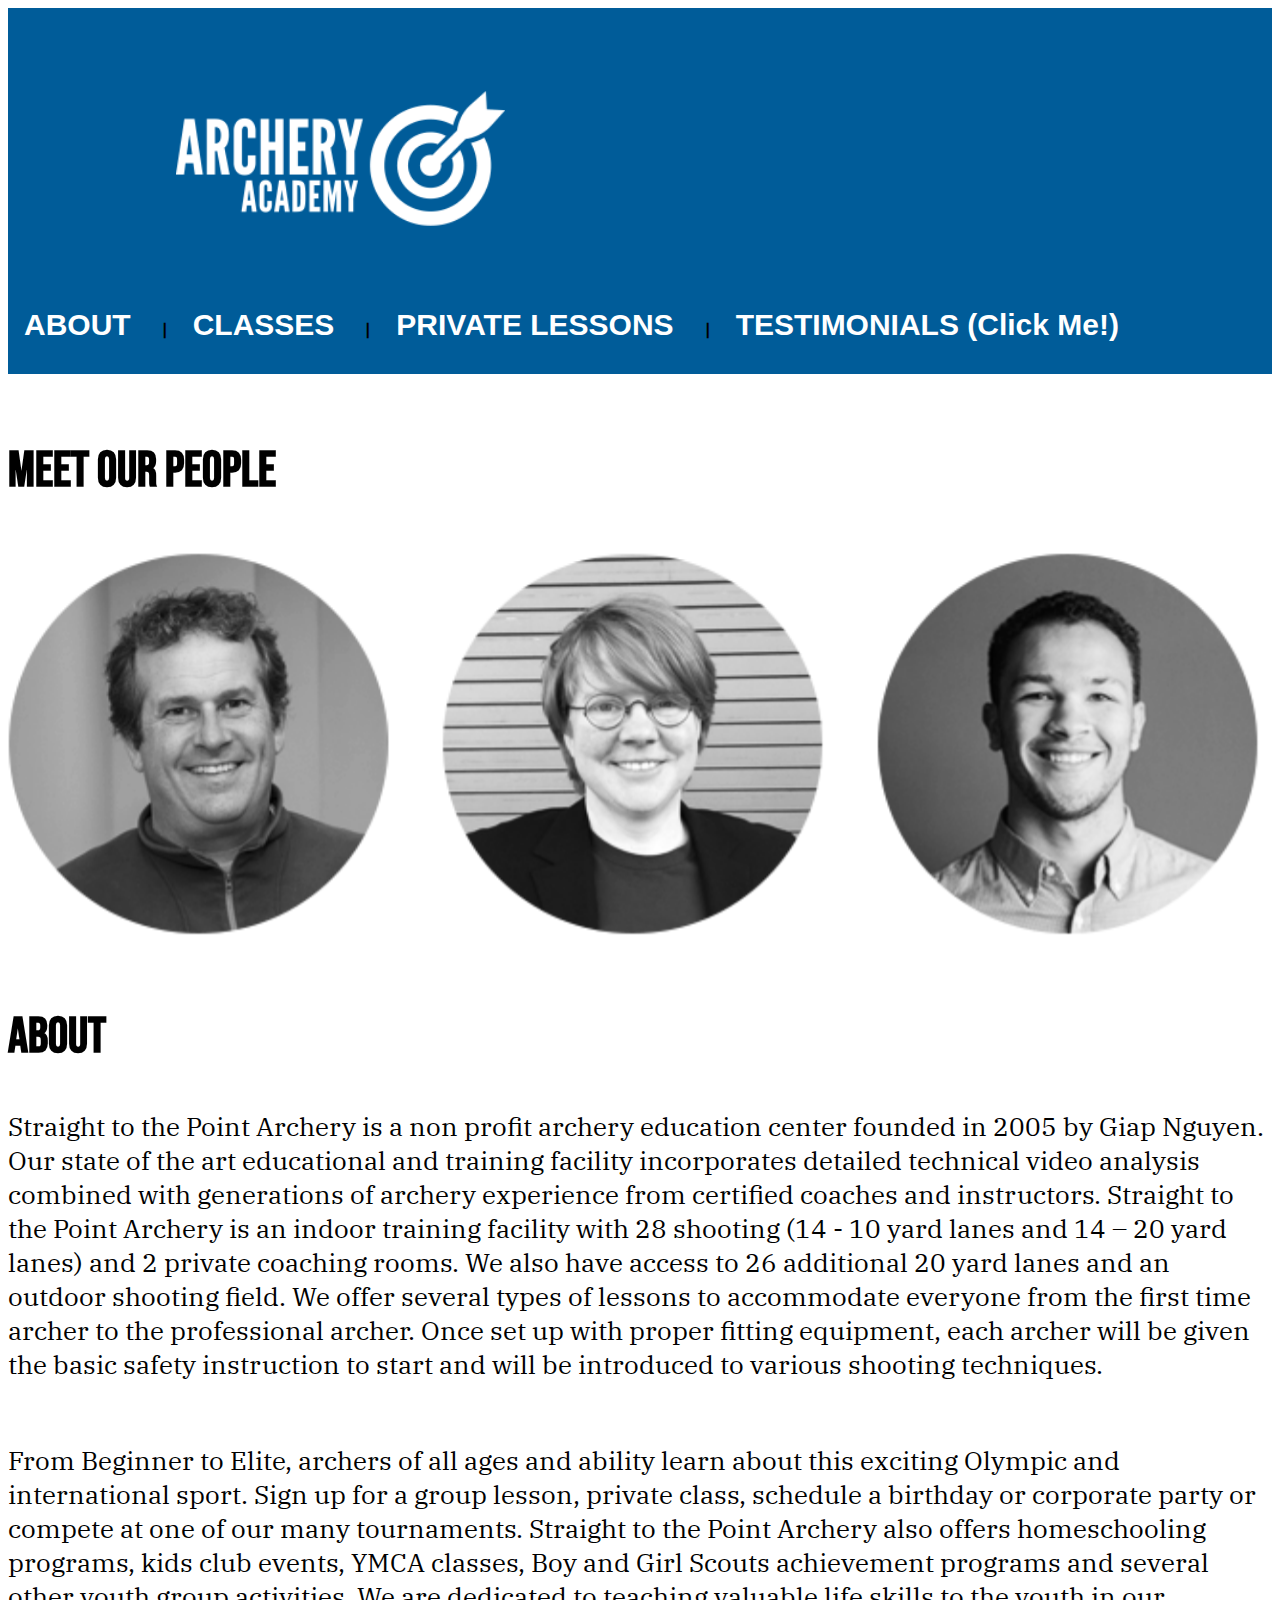
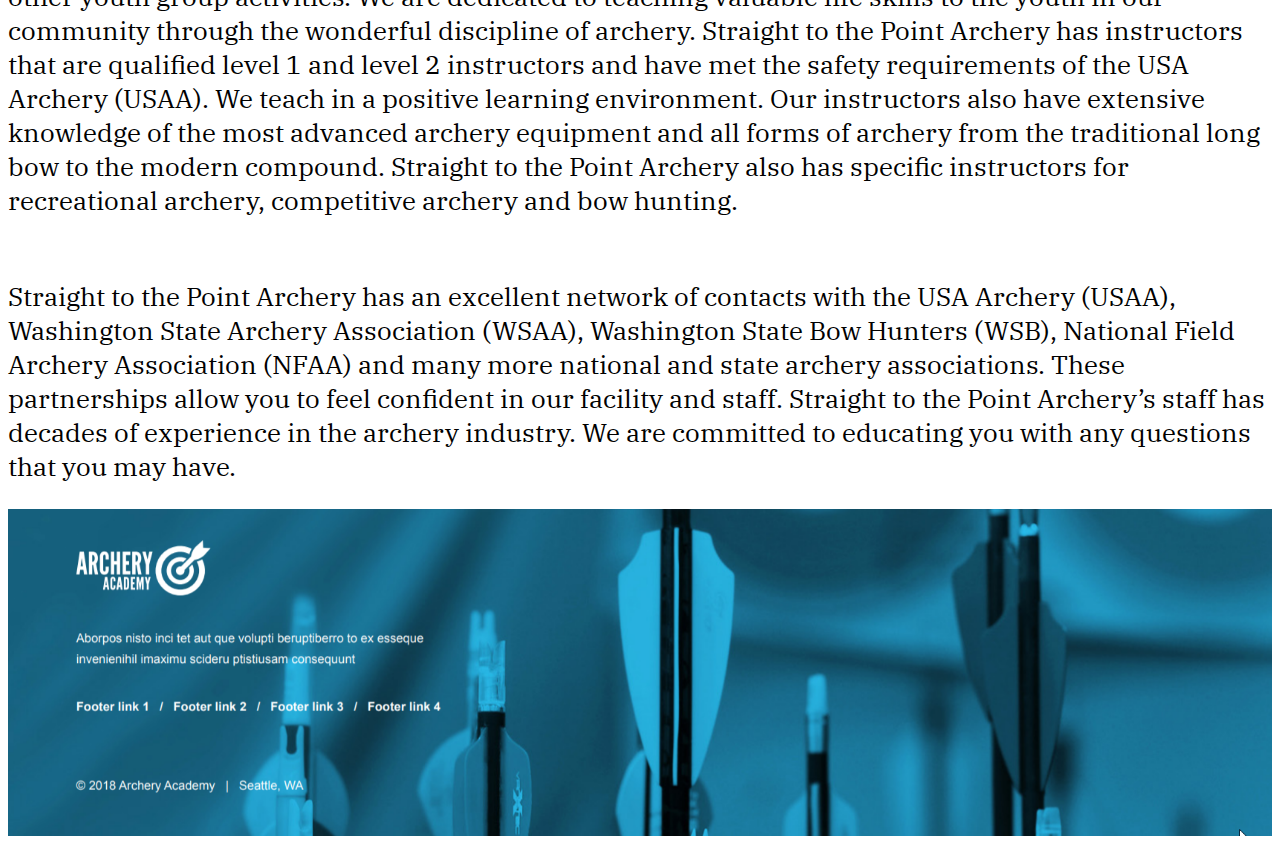
<file: index.html>
<!DOCTYPE html>
<html lang="en">
  <head>
    <meta charset="utf-8">
    <title>Home Page</title>
    <link rel="stylesheet" type="text/css" href="styles/styles.css">
    <link href="https://fonts.googleapis.com/css?family=Bebas+Neue%7CIBM+Plex+Serif%7CUbuntu&display=swap" rel="stylesheet">
  </head>
  <body class="index">
    <div class="header">
    <a href="#main-content" class="hidden">Skip to main content</a>
      <p class="sub-header"><img class="expand-image" src="images/archeryAcademy-logo-white.png" alt="words archery academy  next to target with arrow in bullseye, color white"></p>
    </div>
    <ul class="breadcrumb">
      <li><a href="#About" style="text-decoration:none;">ABOUT</a></li>
      <li><a href="#Classes" style="text-decoration:none;">CLASSES</a></li>
      <li><a href="#Private-lessons" style="text-decoration:none;">PRIVATE LESSONS</a></li>
      <li><a href="page-2.html" style="text-decoration:none;">TESTIMONIALS (Click Me!)</a></li>
    </ul>

    <article>
      <h1></h1>
      <section>
      <h2 class="index">MEET OUR PEOPLE</h2>
        <p><img class="instructors" src="images/instructor-pictures.png" alt="picture of each of the four instructors, each picture inside its own circle frame"></p>
      </section>
      <section id="main-content">
      <h2 class="index">ABOUT</h2>
        <p class="main-page-text">
          Straight to the Point Archery is a non profit archery education center founded in 2005 by Giap Nguyen.  Our state of the art educational and training facility incorporates detailed technical video analysis combined with generations of archery experience from certified coaches and instructors.

          Straight to the Point Archery is an indoor training facility with  28 shooting (14 -  10 yard lanes and 14 – 20 yard lanes) and 2 private coaching rooms. We also have access to 26  additional  20 yard lanes  and an outdoor shooting field.  We offer several types of lessons to accommodate everyone from the first time archer to the professional archer. Once set up with proper fitting equipment, each archer will be given the basic safety instruction to start and will be introduced to various shooting techniques.

      </section>
      <section>
        <h2></h2>
        <p class="main-page-text">
          From Beginner to Elite, archers of all ages and ability learn about this exciting Olympic and international sport. Sign up for a group lesson, private class, schedule a birthday or corporate party or compete at one of our many tournaments.  Straight to the Point Archery also offers homeschooling programs, kids club events, YMCA classes, Boy and Girl Scouts achievement programs and several other youth group activities. We are dedicated to teaching valuable life skills to the youth in our community through the wonderful discipline of archery.

          Straight to the Point Archery has instructors that are qualified level 1 and level 2 instructors and have met the safety requirements of the USA Archery (USAA). We teach in a positive learning environment.  Our instructors also have extensive knowledge of the most advanced archery equipment and all forms of archery from the traditional long bow to the modern compound.  Straight to the Point Archery also has specific instructors for recreational archery, competitive archery and bow hunting.
          </p>
      </section>
      <section>
        <h2></h2>
        <p class="main-page-text">

          Straight to the Point Archery has an excellent network of contacts with the USA Archery (USAA), Washington State Archery Association (WSAA), Washington State Bow Hunters (WSB), National Field Archery Association (NFAA) and many more national and state archery associations. These partnerships allow you to feel confident in our facility and staff.

          Straight to the Point Archery’s staff has decades of experience in the archery industry. We are committed to educating you with any questions that you may have.
          </p>
      </section>
    </article>

    <!--Footer of the page-->
      <div class="container">
        <img class="bottom" src="images/footer-populated.png" alt="group of arrows, each showing fletching and nock">
      </div>
  </body>
</html>
</file>
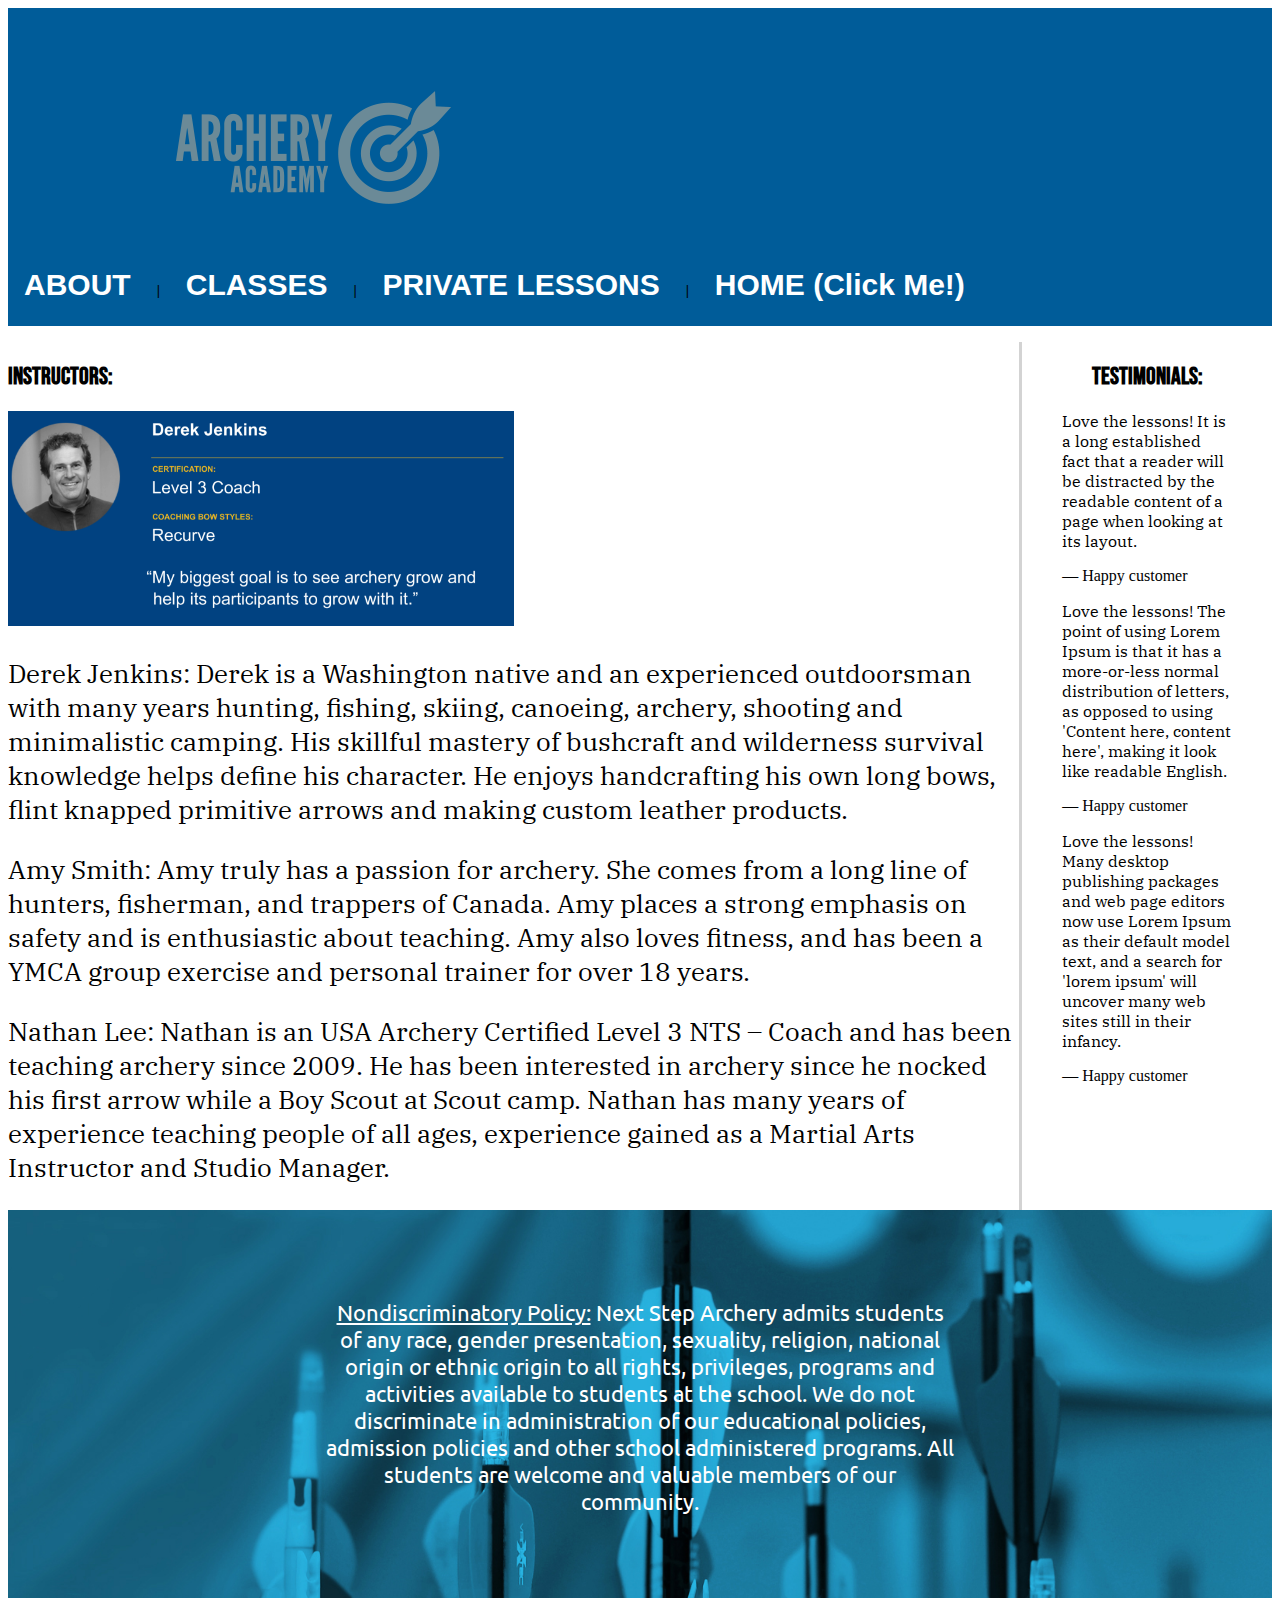
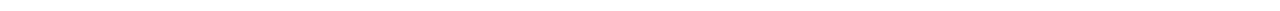
<file: page-2.html>
<!DOCTYPE html>
<html lang="en">
  <head>
    <meta charset="utf-8">
    <title>I am Page 2</title>
    <link rel="stylesheet" type="text/css" href="styles/styles.css">
    <link href="https://fonts.googleapis.com/css?family=Bebas+Neue%7CIBM+Plex+Serif%7CUbuntu&display=swap" rel="stylesheet">
  </head>
  <body class="page-2">

  <!--header-->

    <div class="header">
    <a href="#main-content" class="hidden">Skip to main content</a>
        <p class="sub-header"><img class="header-img" src="images/archeryAcademy-logo-color.png" alt="words archery academy  next to target with arrow in bullseye, color blue"></p>
    </div>

    <ul class="breadcrumb">
      <li><a href="#About" style="text-decoration:none;">ABOUT</a></li>
      <li><a href="#Classes" style="text-decoration:none;">CLASSES</a></li>
      <li><a href="#Private-lessons" style="text-decoration:none;">PRIVATE LESSONS</a></li>
      <li><a href="index.html" style="text-decoration:none;">HOME (Click Me!)</a></li>
    </ul>

  <!--main body of the page-->
    <article>
      <h2>Instructors:</h2>
      <section id="main-content">
        <h2></h2>
        <img class="jenkins" src="images/jenkins.png" alt="photo of instructor Derek Jenkins ">
        <p class="main-page-text">
        	Derek Jenkins: Derek is a Washington native and an experienced
          outdoorsman with many years hunting, fishing, skiing, canoeing, archery,
          shooting and minimalistic camping. His skillful mastery of bushcraft and
          wilderness survival knowledge helps define his character. He enjoys
          handcrafting his own long bows, flint knapped primitive arrows and
          making custom leather products.

          </p>
      </section>
      <section>
        <h2></h2>
        <p class="main-page-text">
          Amy Smith: Amy truly has a passion for archery. She comes from a long
          line of hunters, fisherman, and trappers of Canada. Amy  places a strong
          emphasis on safety and is enthusiastic about teaching. Amy also loves
          fitness, and  has been a YMCA group exercise and personal trainer for
          over 18 years.
          </p>
      </section>
      <section>
        <h2></h2>
        <p class="main-page-text">
          Nathan Lee: Nathan is an USA Archery Certified Level 3 NTS – Coach and
          has been teaching archery since 2009. He has been interested in archery
          since he nocked his first arrow while a Boy Scout at Scout camp. Nathan
          has many years of experience teaching people of all ages, experience
          gained as a Martial Arts Instructor and Studio Manager.
          </p>
      </section>
    </article>

<!--
        <div class="flex-container">
          <div>Instructor 1</div>
          <div>Instructor 2</div>
        </div>
-->

  <!--Right side of page-->
    <aside class="testimonials">
      <h2 class="aside-header">Testimonials:</h2>
      <blockquote>
        <p>Love the lessons! It is a long established fact that a reader will be
          distracted by the readable content of a page when looking at its layout.</p>
        <footer>— Happy customer</footer>
      </blockquote>
      <blockquote>
        <p>Love the lessons! The point of using Lorem Ipsum is that it has a
          more-or-less normal distribution of letters, as opposed to using
          'Content here, content here', making it look like readable English.</p>
        <footer>— Happy customer</footer>
      </blockquote>
      <blockquote>
        <p>Love the lessons! Many desktop publishing packages and web page
          editors now use Lorem Ipsum as their default model text, and a search
          for 'lorem ipsum' will uncover many web sites still in their infancy. </p>
        <footer>— Happy customer</footer>
      </blockquote>
    </aside>

  <!--Footer of the page-->
    <div class="container">
      <img class="bottom" src="images/footerImage.jpg" alt="group of arrows, each showing fletching and nock">
      <div class="centered-text"><u>Nondiscriminatory Policy:</u>
        Next Step Archery admits students of any race, gender presentation, sexuality,
        religion, national origin or ethnic origin to all rights, privileges, programs
        and activities available to students at the school. We do not discriminate in
        administration of our educational policies, admission policies and other school
        administered programs. All students are welcome and valuable members of our community.</div>
    </div>


  </body>
</html>
</file>
<file: styles/styles.css>
body.page-2 { display: grid;
       grid-template-columns: 120px 120px 120px;
       grid-template-areas:
             "h h h"
             "a a a"
             "b b c"
             "f f f";
     grid-template-columns: auto 1fr 20%; }

  div.header  {grid-area: h; min-width: 12em; }
  ul.breadcrumb  {grid-area: a; min-width: 12em; }
  article {grid-area: b; min-width: 12em; }
  aside   {grid-area: c; min-width: 12em; }
  div.container  {grid-area: f; min-width: 12em; }

  .hidden {
    position: relative;
    left: -10000px;
    top: auto;
  }
  .hidden:focus {
    left: 0;
  }

  .header {
    padding-left: 10.5REM;
    padding-top: 1.5REM;
    text-indent: 0;
    background: #005C99;
    color: white;
    font-size: 25px;
    font-family: sans-serif;
  }

  p.sub-header{
    padding-bottom: 3.5REM;
    margin-bottom: 0;
    font-style: italic;
    color: white;
    font-size: 30px;
    font-family: sans-serif;
    background: #005C99;
  }

.expand-image {
  width: 30%;
}

  ul.breadcrumb {
    background-color: #005C99;
    padding-bottom: 1.5REM;
    padding-left: 0;
    margin-top: 0;
    /*text-indent: 8.5REM;*/
  }

  ul.breadcrumb li {
    display: inline;
    font-size: 15px;
  }

  ul.breadcrumb li+li:before {
    padding: 6px;
    color: black;
    content: "|\00a0";
    font-weight: bold;
  }

  ul.breadcrumb li a {
    color: white;
    font-family: sans-serif;
    font-size: 30px;
    font-weight: bold;
    padding: 14px 16px;
  }

  ul.breadcrumb li a:hover{
    background-color: #DCDCDC;
    padding: 1.5REM;
  }


.aside-header {
  text-align: center;
}

.top {
  background-color: #D3D3D3;
  height: 100%;
  }

.testimonials {
  border-left: solid;
  border-color: #D3D3D3;
}

img.bottom{
  width: 100%;
}

.container {
  position: relative;
  text-align: center;
  font-family: 'Ubuntu', sans-serif;
  font-size: 22px;
  color: white;
}

.centered-text {
  position: absolute;
  top: 50%;
  left: 50%;
  transform: translate(-50%, -50%);
}

p {
  font-family: 'IBM Plex Serif', serif;
  font-size: 16px;
}

.main-page-text {
  font-family: 'IBM Plex Serif', serif;
  font-size: 26px;
}

h2 {
  font-family: 'Bebas Neue', cursive;
}

.index {
  font-size: 50px;
  font-family: 'Bebas Neue', cursive;
}

img.jenkins {
  width: 50%;
}

img.header-img{
  filter: grayscale(80%);
}
</file>
